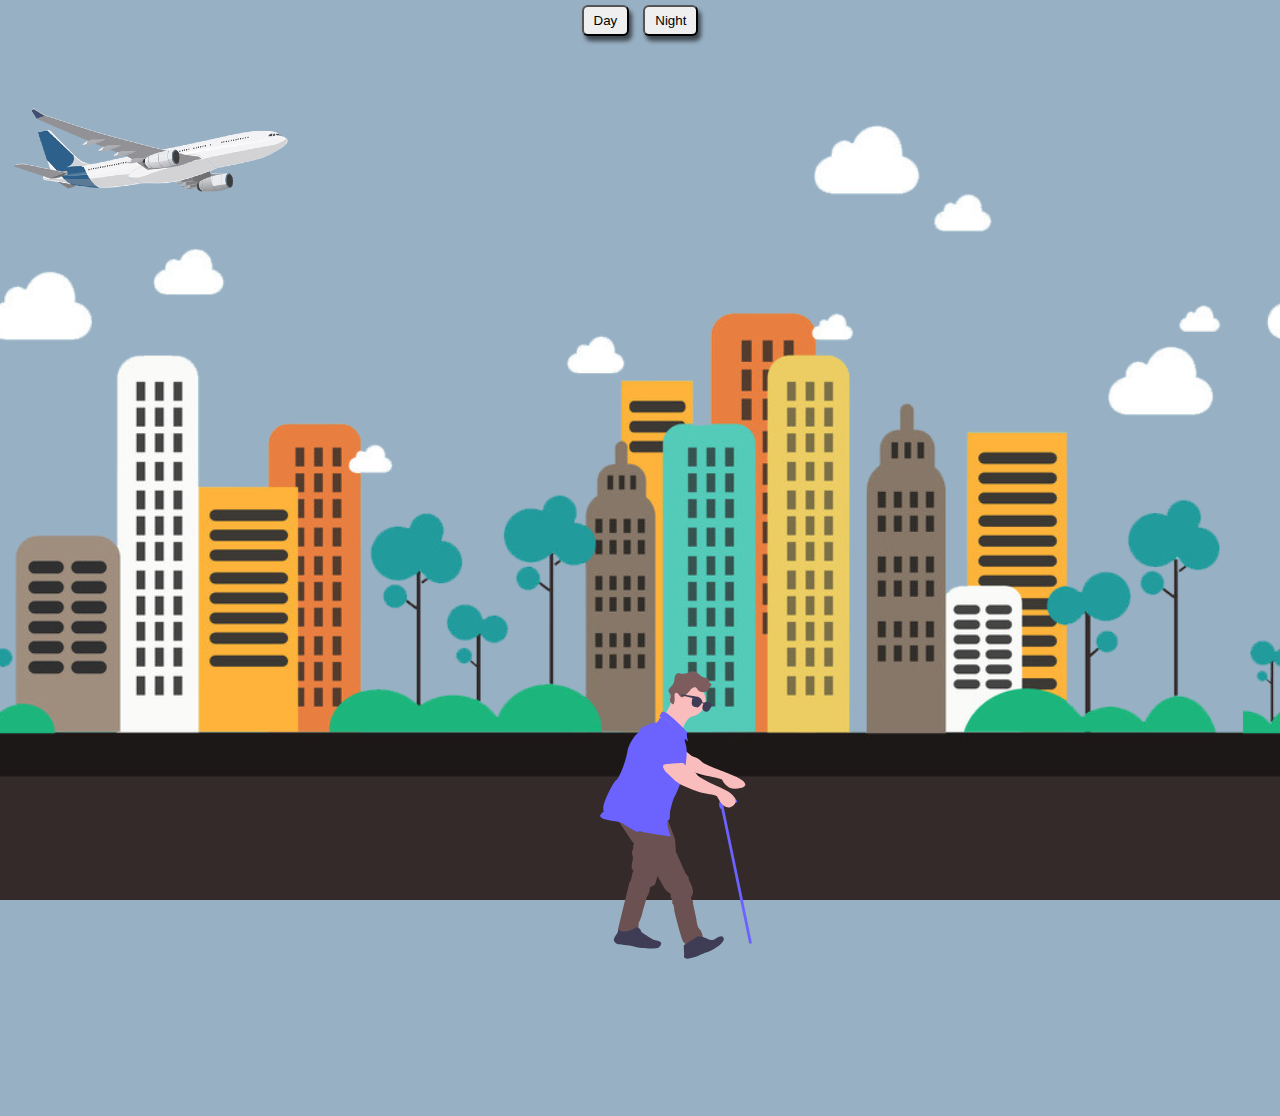
<file: html/index.html>
<!DOCTYPE html>
<html lang="en">
  <head>
    <meta charset="UTF-8" />
    <meta name="viewport" content="width=device-width, initial-scale=1.0" />
    <title>Document</title>
    <link rel="stylesheet" href="../css/main.css" />
    <script src="../js/script.js"></script>
  </head>
  <body>
    <div id="plane"></div>
    <div id="buildings"></div>
    <button type="button" onclick="day()">Day</button>
    <button type="button" onclick="night()">Night</button>
    <div id="man">
      <svg
        width="900"
        height="614"
        viewBox="0 0 900 614"
        fill="none"
        xmlns="http://www.w3.org/2000/svg"
      >
        <g id="Frame 1">
          <path
            id="left arm"
            d="M489 215.355L493.901 223.618L513.014 238.171C513.014 238.171 522.284 243.079 522.284 243.743C522.284 244.408 556.414 257.273 570.818 260.853C585.22 264.433 603.582 267.375 604.947 269.952C606.313 272.529 614.504 291.765 637.713 285.528C660.922 279.291 631.173 265.23 631.173 265.23L612.06 257.008C612.06 257.008 571.282 241.485 567.814 236.318C564.346 231.15 550.707 226.633 550.707 226.633L541.151 218.138L505.437 207L489 215.355Z"
            fill="#FABDBD"
          />
          <g id="left leg">
            <path
              id="Vector"
              d="M534.538 584.05L531.616 574.722C531.616 574.722 531.077 566.529 527.8 565.15C524.523 563.772 512.261 509.35 512.261 509.35C512.261 509.35 511.75 497.179 509.338 495.743C506.927 494.308 509.119 492.41 509.119 492.41C508.995 490.661 508.536 488.95 507.763 487.354C506.889 485.62 506.241 483.796 505.831 481.918C505.831 481.918 506.724 477.875 505.501 476.901C504.645 476.213 498.996 472.581 496.929 469.937C495.606 468.371 464.953 413.624 474.819 418.201C367.551 327.614 443.754 275.593 462.062 283.949L496.169 323.05L516.013 379.635L517.217 404.056C517.217 404.056 519.316 405.149 519.421 406.736C519.525 408.323 533.826 441.072 533.826 441.072C534.803 442.365 535.666 443.726 536.411 445.144C536.77 446.184 539.487 447.864 539.487 447.864C539.058 448.892 538.873 449.99 538.945 451.084C539.017 452.178 539.344 453.242 539.905 454.205C541.834 457.258 547.606 470.145 546.293 476.599C544.979 483.053 542.995 483.715 542.995 483.715C542.995 483.715 541.584 488.52 544.573 490.076C547.562 491.634 545.762 494.941 545.762 494.941L551.459 524.288C551.459 524.288 552.041 537.534 556.669 541.986C561.297 546.437 562.622 557.776 562.622 557.776L558.886 559.536L558.699 559.628C558.699 559.628 565.739 565.532 567.89 567.25C570.04 568.969 551.862 592.475 534.538 584.05Z"
              fill="#6B5151"
            />
            <path
              id="Vector 2"
              d="M570.875 583.528C568.124 583.493 553.302 589.987 553.302 589.987C553.302 589.987 548.625 592.657 536.532 594.645C528.634 595.954 527.469 592.346 527.607 589.686C527.655 588.813 527.83 587.95 528.129 587.123L527.643 571.069C527.643 571.069 551.93 555.95 553.804 554.987C554.041 554.879 554.298 554.819 554.56 554.81C557.609 554.6 566.446 557.297 571.268 560.332C576.594 563.697 583.175 561.34 583.175 561.34C583.175 561.34 595.769 551.053 599.383 558.194C599.596 558.603 599.765 559.033 599.888 559.475C602.659 568.971 573.635 583.526 570.875 583.528Z"
              fill="#3F3D56"
            />
          </g>
          <g id="right leg">
            <path
              id="Vector 3"
              d="M454.12 296.797C473.605 307.218 480.211 425.32 480.211 425.32C480.211 425.32 464.777 474.884 463.497 475.56C462.216 476.235 454.285 479.986 454.285 479.986C454.285 479.986 452.796 490.474 450.081 493.183C447.366 495.893 445.62 503.335 445.62 503.335C445.62 503.335 440.056 517.991 438.012 525.408C435.968 532.824 430.657 542.597 430.657 542.597L428.793 559.049C398.497 581.479 393.737 563.173 393.049 555.074C392.943 553.953 392.909 552.829 392.949 551.708L418.034 468.259C418.034 468.259 421.753 464.578 421.402 462.359C421.051 460.141 423.141 457.633 423.141 457.633L423.641 452.777C423.641 452.777 427.746 448.876 424.405 446.036C421.064 443.196 426.757 425.272 426.757 425.272C426.757 425.272 423.846 414.295 426.305 411.548C428.763 408.799 427.191 403.726 428.973 401.193C430.755 398.66 430.804 401.871 426.289 393.985C423.925 389.87 409.845 368.039 406.122 361.17C383.253 318.981 438.012 286.566 438.012 286.566C438.012 286.566 445.62 271.566 454.12 296.797C445.62 279.98 454.167 298.403 454.12 296.797Z"
              fill="#6B5151"
            />
            <path
              id="Vector 4"
              d="M469.069 582.756C468.241 585.316 466.441 587.515 463.977 588.976C460.416 591.09 429.065 588.442 422.957 585.593C416.849 582.744 396.7 579.64 391.653 578.887C386.606 578.136 385.112 573.733 384.241 571.559C383.999 570.936 384.374 569.67 385.067 568.178C386.76 564.515 390.308 559.484 390.999 558.985C391.524 558.611 392.179 556.916 392.661 555.418C393.08 554.121 393.391 552.973 393.391 552.973C406.033 562.817 425.498 550.726 425.498 550.726C426.203 550.481 426.982 550.443 427.724 550.617C431.1 551.378 434.371 555.82 434.17 557.592C433.925 559.759 442.883 564.897 442.883 564.897C445.253 567.964 456.572 574.472 456.572 574.472C456.572 574.472 464.69 575.572 467.955 578.731C468.501 579.271 468.89 579.923 469.085 580.627C469.279 581.331 469.274 582.064 469.069 582.756Z"
              fill="#3F3D56"
            />
          </g>
          <g id="head">
            <path
              id="Vector 5"
              d="M556.176 144.977C552.452 147.377 549.122 150.299 546.291 153.651C537.074 164.655 537.413 176.112 537.413 176.112C537.413 176.112 495.195 151.281 501.21 147.918C504.853 145.871 510.82 135.318 514.953 127.327C517.647 122.116 519.569 117.994 519.569 117.994C519.569 117.994 575.495 132.399 556.176 144.977Z"
              fill="#FABDBD"
            />
            <path
              id="Vector 6"
              d="M577.47 127.888C575.208 134.702 570.546 140.481 564.288 144.23C558.03 147.978 550.568 149.462 543.187 148.424C535.807 147.387 528.972 143.893 523.86 138.545C518.748 133.198 515.68 126.332 515.184 119.131C514.688 111.93 516.797 104.846 521.145 99.0991C525.494 93.3525 531.81 89.304 539.005 87.6515C546.2 85.9991 553.823 86.8462 560.559 90.0469C567.296 93.2475 572.724 98.6012 575.907 105.185C579.379 112.353 579.938 120.47 577.47 127.888Z"
              fill="#FABDBD"
            />
            <path
              id="Vector 7"
              d="M528.329 105.872C531.098 107.706 532.1 112.077 535.302 112.9C537.65 113.496 540.016 111.857 541.918 110.189C545 107.506 547.844 104.529 550.412 101.299C551.74 99.4009 553.315 97.7068 555.089 96.2693C556.937 94.9537 559.403 94.3312 561.32 95.3771C563.407 96.52 564.233 99.1913 565.91 100.992C568.882 104.265 573.871 104.078 578.241 103.647C580.398 103.456 582.843 102.973 583.811 100.962C584.493 99.547 584.15 97.8073 584.787 96.3674C585.424 94.9274 586.779 94.1997 587.853 93.1849C588.928 92.17 589.869 90.521 589.183 89.2245C588.68 88.2871 587.542 87.9944 586.729 87.3538C584.724 85.6987 585.138 82.2307 583.541 80.1296C581.815 77.8657 578.544 78.0291 575.835 77.3454C571.938 76.3544 568.93 73.3733 565.826 70.777C562.722 68.1809 559.012 65.7802 555.009 66.2795C552.617 66.5887 550.44 67.8821 548.194 68.8518C543.81 70.7172 539.071 71.317 534.476 70.5879C532.213 70.2312 529.826 69.5567 527.678 70.4782C524.973 71.6436 523.625 74.904 523.157 77.9297C522.689 80.9554 522.784 84.0973 521.679 86.9394C519.929 91.4542 515.539 94.2648 513.1 98.4231C512.643 99.0658 512.329 99.8055 512.181 100.585C512.034 101.365 512.056 102.164 512.247 102.921C512.679 103.796 513.243 104.588 513.916 105.268C514.729 106.3 515.311 107.516 515.621 108.83C515.931 110.144 515.96 111.524 515.708 112.872C515.451 114.237 514.899 115.535 514.692 116.906C514.467 119.029 515.033 121.133 516.272 122.767C517.511 124.402 519.323 125.438 521.321 125.653C522.712 122.314 523.389 118.715 523.305 115.119C523.181 111.452 521.529 101.417 528.329 105.872Z"
              fill="#7C5C5C"
            />
          </g>
          <g id="body">
            <path
              id="Vector 8"
              d="M547.395 192.495C539.337 186.109 525.483 174.489 520.405 166.381C515.328 158.272 502.834 151.126 495.36 147.332C497.066 145.681 497.999 143.096 499.026 141.018C500.77 137.478 505.711 139.509 505.711 139.509C519.147 146.934 546.008 175.828 546.008 175.828C543.352 178.769 547.229 191.843 547.229 191.843C547.298 192.062 547.342 192.272 547.395 192.495Z"
              fill="#6C63FF"
            />
            <path
              id="Vector 9"
              d="M516.39 363.271C516.39 363.271 456.769 356.196 460.466 352.966C456.828 361.818 436.38 341.88 425.053 338.414C413.726 334.949 373.157 333.846 395.824 318.625C388.967 311.177 412.199 266.365 418.205 262.093C424.211 257.821 436.217 225.156 438.113 210.889C440.009 196.621 451.71 182.626 451.71 182.626C451.71 182.626 461.452 173.366 461.47 170.598C461.489 167.83 469.378 165.145 469.378 165.145C469.378 165.145 482.584 158.488 487.809 158.841C488.767 158.904 489.679 158.804 490.483 158.548C491.288 158.292 491.965 157.886 492.471 157.357C494.102 155.836 494.965 153.425 495.929 151.492C497.566 148.2 502.402 150.187 502.402 150.187C515.584 157.379 542.173 184.938 542.173 184.938C539.64 187.654 543.625 199.987 543.625 199.987C543.7 200.186 543.746 200.383 543.801 200.594C547.689 215.266 539.784 252.054 539.784 252.054C539.784 252.054 533.486 268.587 528.464 280.599C525.994 286.612 523.759 291.463 522.826 292.596C521.175 294.613 518.168 305.897 515.397 316.673C513.471 324.119 516.663 335.406 510.499 335.04C507.671 344.197 516.39 363.271 516.39 363.271Z"
              fill="#6C63FF"
            />
          </g>
          <g id="right arm">
            <path
              id="Vector 10"
              d="M598.872 327.607C598.746 325.476 599.467 323.349 600.905 321.61C602.342 319.871 604.402 318.635 606.71 318.128C609.018 317.62 611.421 317.872 613.486 318.84C615.55 319.809 617.137 321.428 617.963 323.405C618.899 323.762 619.795 324.197 620.64 324.703C621.08 324.959 621.601 325.082 622.132 325.057C622.663 325.032 623.178 324.859 623.607 324.561C624.036 324.264 624.358 323.857 624.53 323.396C624.701 322.935 624.715 322.442 624.566 321.984C624.552 321.934 624.544 321.883 624.54 321.83C623.85 319.79 622.678 317.923 621.105 316.357C619.532 314.792 617.593 313.564 615.421 312.756C613.25 311.949 610.897 311.582 608.52 311.679C606.144 311.777 603.801 312.337 601.652 313.321C599.501 314.306 597.594 315.692 596.059 317.385C594.525 319.079 593.399 321.04 592.759 323.135C592.118 325.23 591.977 327.41 592.346 329.527C592.715 331.644 593.586 333.649 594.898 335.405C595.382 332.538 596.762 329.831 598.872 327.607Z"
              fill="#6C63FF"
            />
            <g id="Group 2">
              <g id="Group 1">
                <path
                  id="Vector 11"
                  d="M599.424 327.281L594.519 328.121L637.614 579.524L642.519 578.683L599.424 327.281Z"
                  fill="#6C63FF"
                />
                <g id="right arm 2">
                  <path
                    id="Vector 12"
                    d="M491.667 253.269L497.19 263.895L514.609 281.289C514.609 281.289 522.557 286.802 522.712 287.705C522.867 288.609 550.913 301.82 562.316 304.879C573.721 307.938 587.881 309.631 589.484 312.966C591.087 316.3 601.583 341.44 617.161 330.035C632.737 318.631 607.627 303.242 607.627 303.242L591.684 294.459C591.684 294.459 558.14 278.469 554.39 271.876C550.64 265.281 539.579 260.852 539.579 260.852L530.585 250.496L501.78 239.834L491.667 253.269Z"
                    fill="#FABDBD"
                  />
                  <path
                    id="Vector 13"
                    d="M475.363 192.834C475.363 192.834 452.692 207.129 463.054 221.92C473.417 236.71 495.095 263.487 495.095 263.487C495.095 263.487 491.319 253.493 495.572 251.833C499.825 250.174 528.43 250.099 528.43 250.099C528.43 250.099 519.924 238.924 520.141 231.827C520.358 224.73 500.76 182.35 475.363 192.834Z"
                    fill="#6C63FF"
                  />
                </g>
              </g>
            </g>
          </g>
          <path
            id="goggles"
            d="M589.592 128.892C589.592 128.892 583.121 119.556 575.705 124.931L572.623 123.926C572.666 113.342 555.967 112.809 555.967 112.809L533.974 109.716L533.891 111.293L554.876 116.154C554.876 116.154 552.424 125.282 554.24 129.095C556.055 132.908 562.593 133.235 562.593 133.235C566.387 133.916 570.139 128.32 571.773 125.493L574.69 126.646C573.143 129.564 570.814 135.487 574.994 139.174C580.713 144.159 584.863 138.414 584.863 138.414C584.863 138.414 589.817 130.885 589.592 128.892Z"
            fill="#3F3D56"
          />
        </g>
      </svg>
    </div>

    <script>
      rotateR("right leg", 500);
      rotateR("right arm", 500);
      rotateL("left arm", 400);
      rotateL("left leg", 400);
      moveG("goggles", 400);
    </script>
  </body>
</html>
</file>
<file: css/main.css>
* {
  margin: 0;
  padding: 0;
  box-sizing: border-box;
}

body {
  text-align: center;
  background-color: rgba(49, 98, 138, 0.5);
  overflow: hidden;
}

#plane {
  width: 100vw;
  height: 50vh;
  position: absolute;
  background-image: url(../images/plane4.png);
  background-repeat: no-repeat;
}
#buildings {
  width: 100vw;
  height: 100vh;
  background-image: url(../images/Building3.png);
  background-repeat: repeat-x;
  position: absolute;
  background-position: center;
  background-size: cover;
  bottom: 0;
}

button {
  position: relative;
  padding: 6px 10px;
  margin: 5px;
  border-radius: 6px;
  box-shadow: 3px 5px 4px rgba(0, 0, 0, 0.6);
}
#man {
  width: 500px;
  position: absolute;
  left: 30vw;
  bottom: -24vh;
  z-index: 5;
}

#man svg {
  width: 100%;
}
</file>
